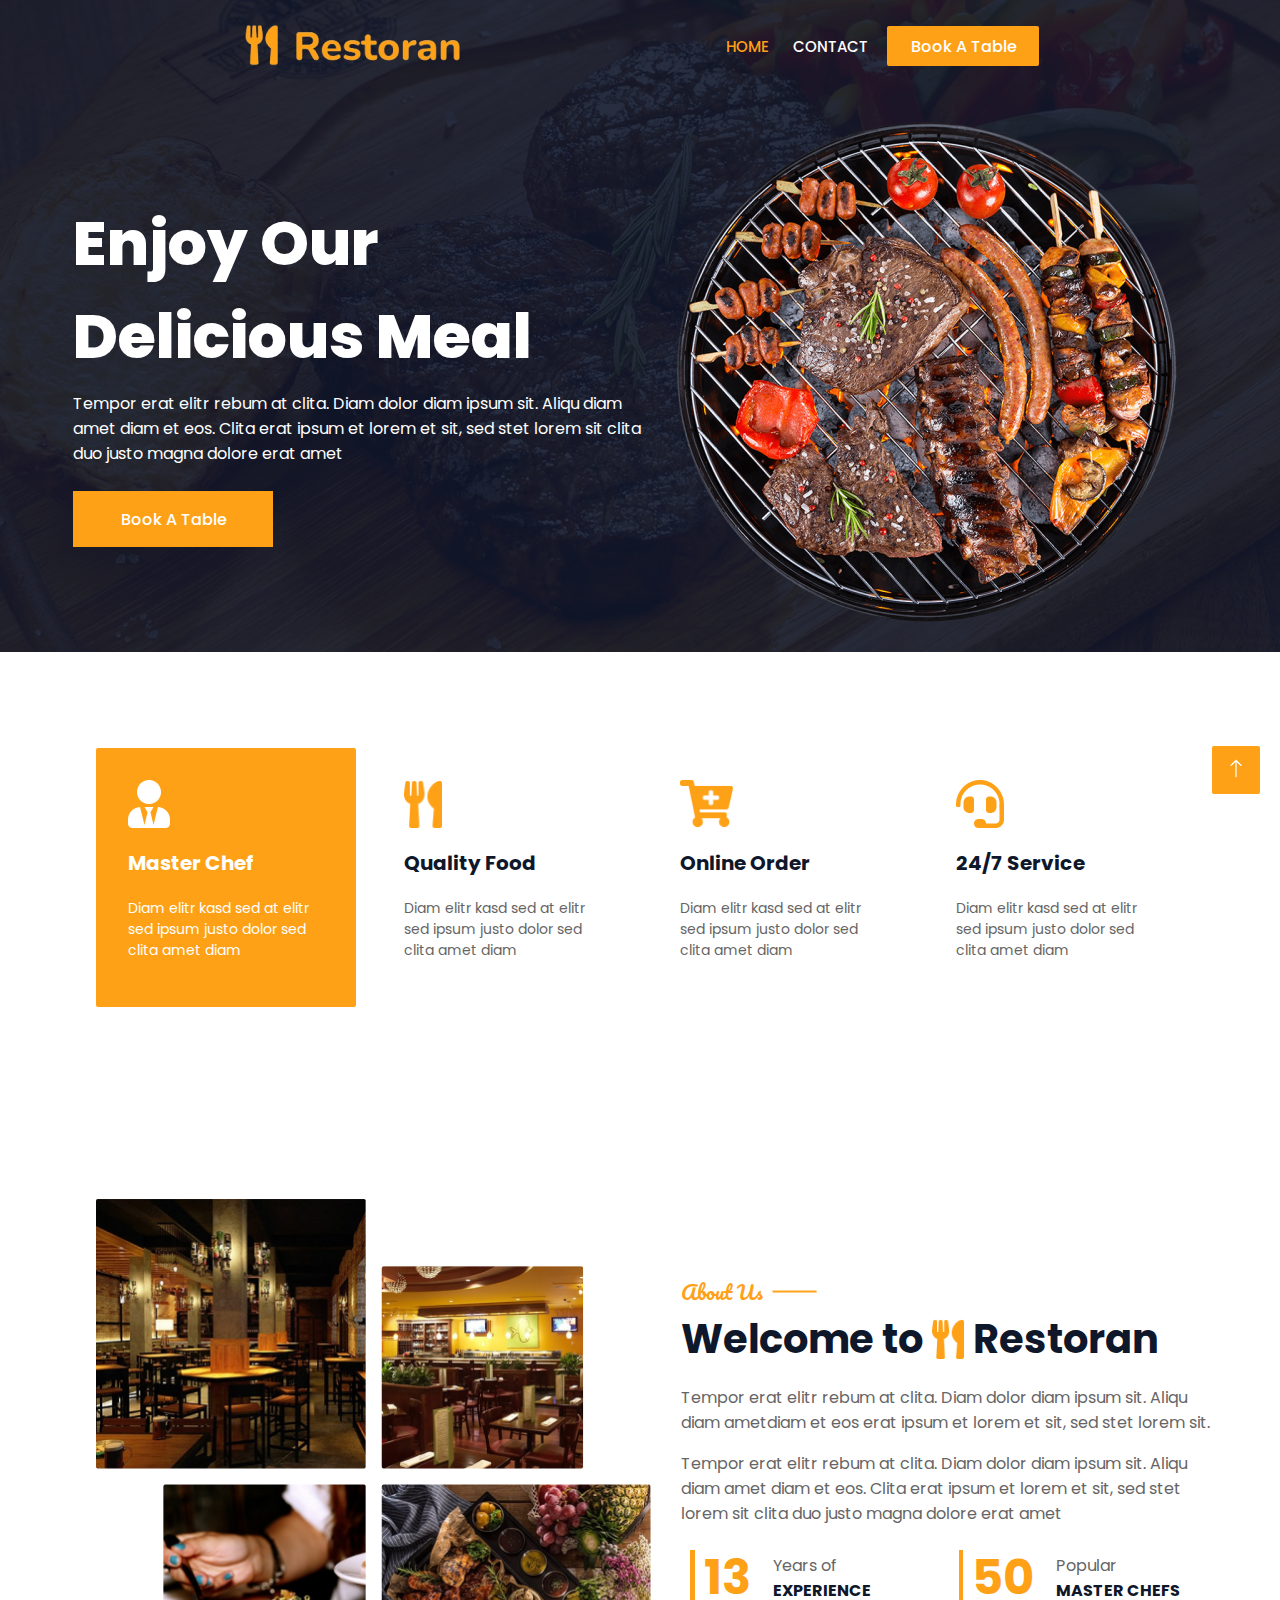
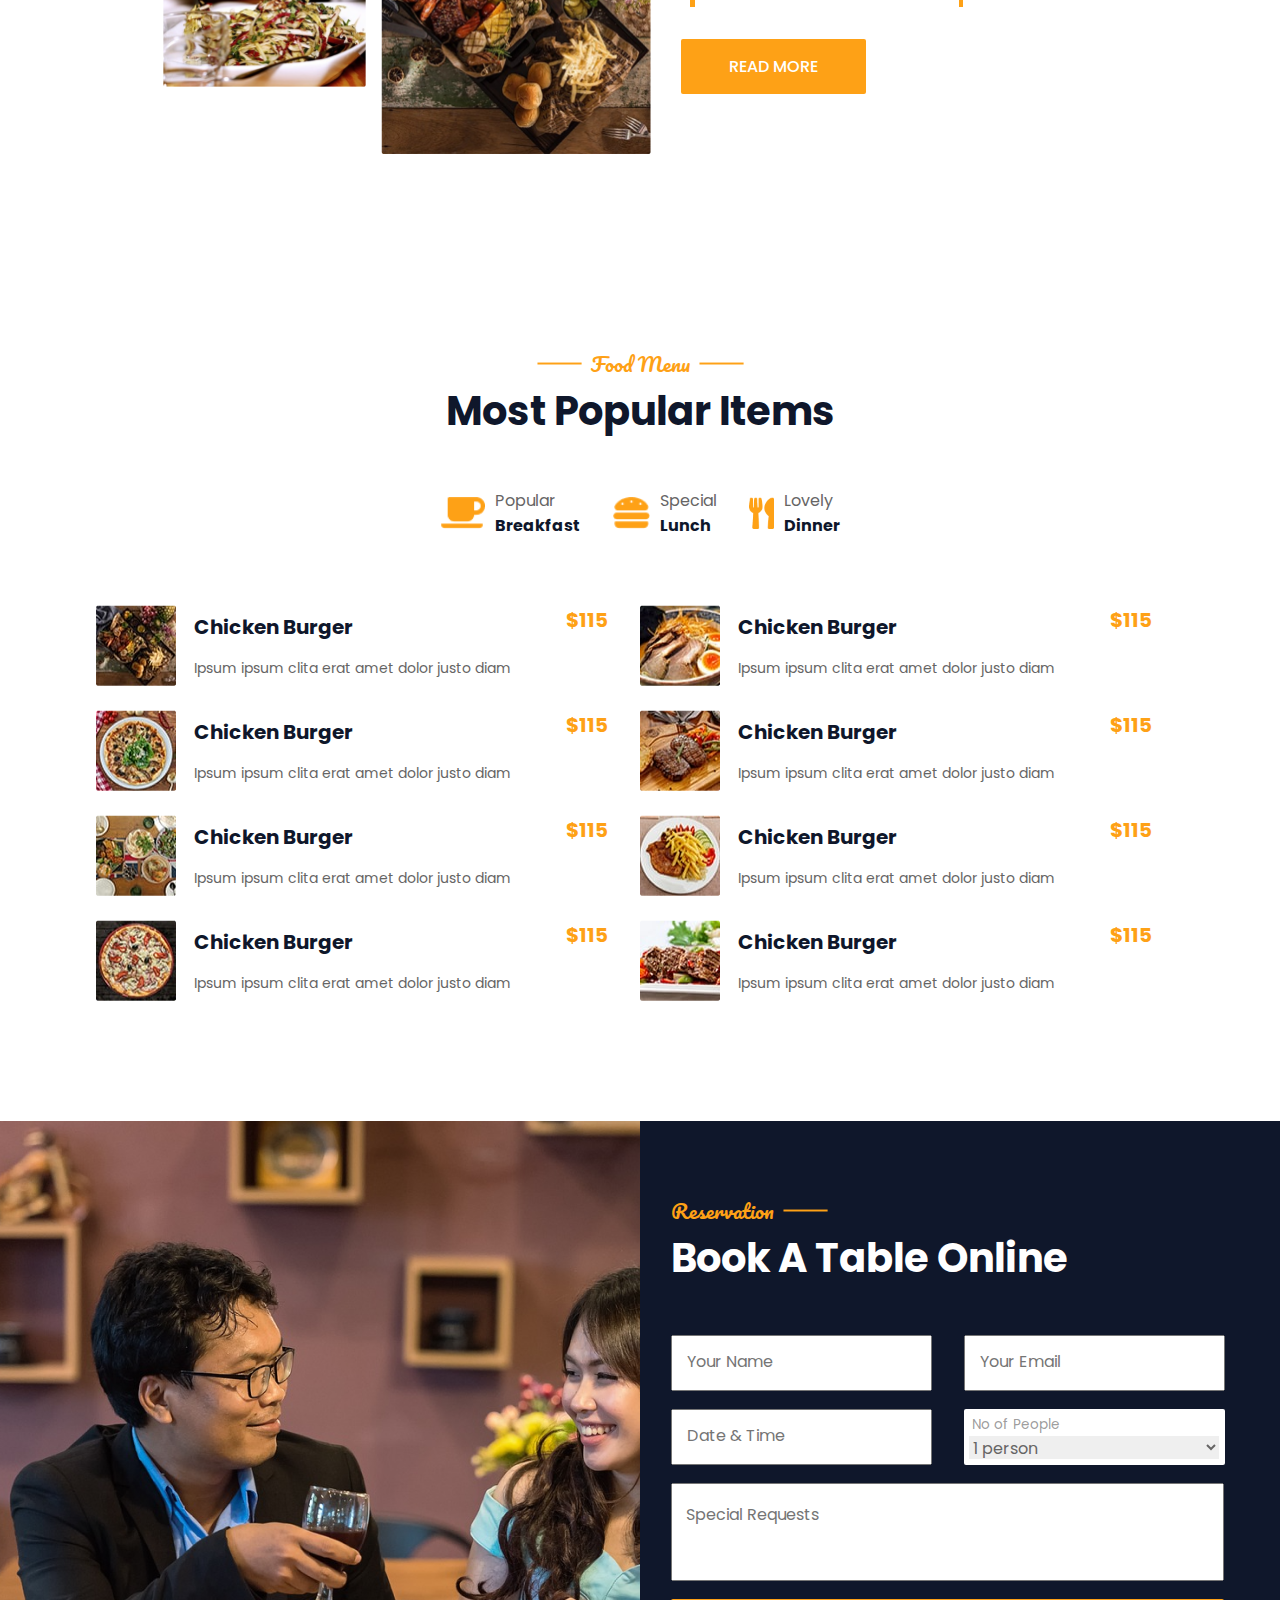
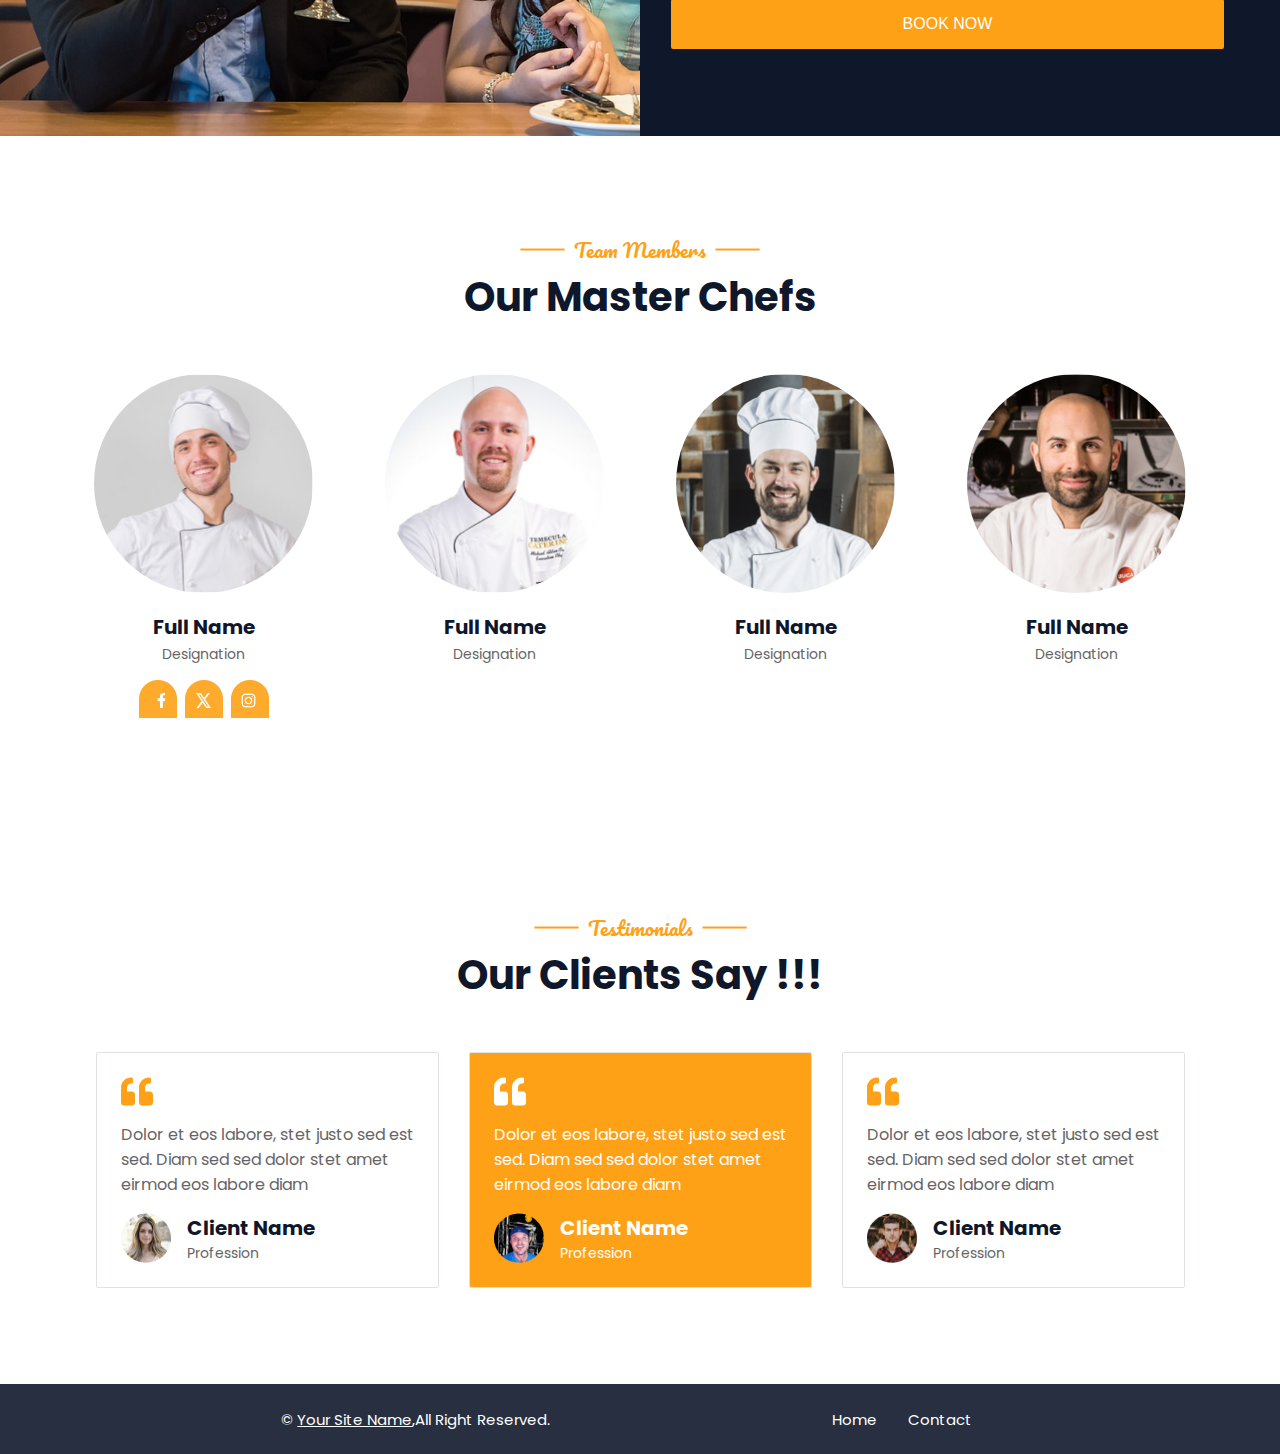
<file: index.html>
<html lang="en">

<head>
    <meta charset="UTF-8">
    <meta name="viewport" content="width=device-width, initial-scale=1.0">
    <title>Restoran</title>
    <link rel="stylesheet" type="text/css" href="styles/style.css">

    <link rel="preconnect" href="https://fonts.googleapis.com">
    <link rel="preconnect" href="https://fonts.gstatic.com" crossorigin>
    <link
        href="https://fonts.googleapis.com/css2?family=Pacifico&family=Poppins:ital,wght@0,400;0,500;0,700;0,800;1,400;1,500;1,700;1,800&display=swap"
        rel="stylesheet">
</head>

<body>
    <div class="hero-container">
        <div class="bg-img"></div>
        <div class="overlay"></div>
        <div class="hero-section">
            <div class="nav-container">

                <div class="logo">
                    <img src="assets/logo.png" alt="Restoran logo">
                </div>

                <input type="checkbox" id="check">
                <label for="check" class="checkbtn" id="hamburger">
                    <img src="assets/hamburger.svg" alt="">
                </label>

                <div class="nav-bar nav-mobile">
                    <a href="index.html" class="nav-link yellow-text">HOME</a>
                    <a href="contact.html" class="nav-link">CONTACT</a></li>
                    <a href="#book-table" class="nav-link btn book-table-btn">Book A Table</a>
                </div>

            </div>
            <div class="hero-content">
                <div class="left-hero">
                    <h1 class="main-heading">Enjoy Our <br> Delicious Meal</h1>
                    <p class="hero-text"> Tempor erat elitr rebum at clita. Diam dolor diam ipsum sit. Aliqu diam
                        amet diam et eos. Clita erat ipsum et lorem et sit, sed stet lorem sit clita
                        duo justo magna dolore erat amet
                    </p>
                    <a href="#book-table" class="btn book-table-btn">Book A Table</a>
                </div>
                <div class="right-hero">
                    <div class="img-container">
                        <img class="hero-img" src="assets/hero.png" alt="">
                    </div>
                </div>
            </div>
        </div>
    </div>
    <!-- end of hero section -->

    <div class="attr-container">
        <div class="attr yellow-bg">
            <img class="attr-icon" src="assets/chef-icon.png" alt="master chef">
            <h3 class="attr-title white-text">Master Chef</h3>
            <p class="attr-text white-text"> Diam elitr kasd sed at elitr <br>
                sed ipsum justo dolor sed <br>
                clita amet diam
            </p>
        </div>
        <div class="attr">
            <img class="attr-icon" src="assets/food-icon.png" alt="quality food">
            <h3 class="attr-title">Quality Food</h3>
            <p class="attr-text"> Diam elitr kasd sed at elitr <br>
                sed ipsum justo dolor sed <br>
                clita amet diam
            </p>
        </div>
        <div class="attr">
            <img class="attr-icon" src="assets/order-icon.png" alt="online order">
            <h3 class="attr-title">Online Order</h3>
            <p class="attr-text"> Diam elitr kasd sed at elitr <br>
                sed ipsum justo dolor sed <br>
                clita amet diam
            </p>
        </div>
        <div class="attr">
            <img class="attr-icon" src="assets/service-icon.png" alt="24/7 services">
            <h3 class="attr-title">24/7 Service</h3>
            <p class="attr-text"> Diam elitr kasd sed at elitr <br>
                sed ipsum justo dolor sed <br>
                clita amet diam
            </p>
        </div>
    </div>   
    <!-- end of attributes section -->

    <div class="about-container">
        <div class="about-grid">
            <img class="large-about-img"src="assets/about-1.png" alt="">
            <img class="small-about-img small-img-top" src="assets/about-2.png" alt="">
            <img class="small-about-img small-img-bottom" src="assets/about-3.png" alt="">
            <img class="large-about-img"src="assets/about-4.png" alt="">
        </div>

        <div class="about-content">
            <div class="heading-container">
                <h3 class="section-heading">About Us</h3>
                <img class="horizontal-divider" src="assets/horizontal-divider.svg" alt="">
            </div>
            <h1 class="section-title about-section-title">Welcome to <img class="about-title-icon" src="assets/food-icon.png" alt=""> Restoran</h1>
            <p class="about-text">
                Tempor erat elitr rebum at clita. Diam dolor diam ipsum sit. Aliqu 
                diam ametdiam et eos erat ipsum et lorem et sit, sed stet lorem sit.
            </p>
            <p class="about-text">
                Tempor erat elitr rebum at clita. Diam dolor diam ipsum sit. Aliqu 
                diam amet diam et eos. Clita erat ipsum et lorem et sit, sed stet
                lorem sit clita duo justo magna dolore erat amet
            </p>
            <div class="highlight">

                <div class="highlight-card">
                    <img class="vertical-divider" src="assets/vertical-divider.png" alt="">
                    <h2 class="highlight-number">13</h2>
                    <div class="highlight-text">
                        <p class="top-line">Years of</p>
                        <p class="bottom-line">EXPERIENCE</p>
                    </div>
                </div>

                <div class="highlight-card">
                    <img class="vertical-divider" src="assets/vertical-divider.png" alt="">
                    <h2 class="highlight-number">50</h2>
                    <div class="highlight-text">
                        <p class="top-line">Popular</p>
                        <p class="bottom-line">MASTER CHEFS</p>
                    </div>
                </div>

            </div>
            <a href="#master-chef" class="btn read-btn">READ MORE</a>
        </div>
    </div>
    <!-- end of about section -->

    <div class="popular-items-container">
        <div class="heading-container">
            <img class="horizontal-divider" src="assets/horizontal-divider.svg" alt="">
            <h3 class="section-heading">Food Menu</h3>
            <img class="horizontal-divider" src="assets/horizontal-divider.svg" alt="">
        </div>
        <h1 class="section-title">Most Popular Items</h1>
        <div class="menu-type-container">
            <div class="menu-type">
                <img class="menu-type-icon" src="assets/mug-icon.png" alt="">
                <div class="menu-type-text">
                    <p class="top-line">Popular</p>
                    <p class="bottom-line">Breakfast</p>
                </div>
            </div>
            <div class="menu-type">
                <img class="menu-type-icon" src="assets/burger-icon.png" alt="">
                <div class="menu-type-text">
                    <p class="top-line">Special</p>
                    <p class="bottom-line">Lunch</p>
                </div>
            </div>
            <div class="menu-type">
                <img class="menu-type-icon" src="assets/food-icon.png" alt="">
                <div class="menu-type-text">
                    <p class="top-line">Lovely</p>
                    <p class="bottom-line">Dinner</p>
                </div>
            </div>
        </div> 
        <div class="menu-items-container">
            <div class="menu-item">
                <img src="assets/menu-1.png" alt="">
                <div class="menu-item-text">
                    <h3 class="bottom-line item-name">Chicken Burger</h3>
                    <p class="top-line item-desc">Ipsum ipsum clita erat amet dolor justo diam</p>
                </div>
                <p class="item-price">$115</p>
            </div>
            <div class="menu-item">
                <img src="assets/menu-2.png" alt="">
                <div class="menu-item-text">
                    <h3 class="bottom-line item-name">Chicken Burger</h3>
                    <p class="top-line item-desc">Ipsum ipsum clita erat amet dolor justo diam</p>
                </div>
                <p class="item-price">$115</p>
            </div>
            <div class="menu-item">
                <img src="assets/menu-3.png" alt="">
                <div class="menu-item-text">
                    <h3 class="bottom-line item-name">Chicken Burger</h3>
                    <p class="top-line item-desc">Ipsum ipsum clita erat amet dolor justo diam</p>
                </div>
                <p class="item-price">$115</p>
            </div>
            <div class="menu-item">
                <img src="assets/menu-4.png" alt="">
                <div class="menu-item-text">
                    <h3 class="bottom-line item-name">Chicken Burger</h3>
                    <p class="top-line item-desc">Ipsum ipsum clita erat amet dolor justo diam</p>
                </div>
                <p class="item-price">$115</p>
            </div>
            <div class="menu-item">
                <img src="assets/menu-5.png" alt="">
                <div class="menu-item-text">
                    <h3 class="bottom-line item-name">Chicken Burger</h3>
                    <p class="top-line item-desc">Ipsum ipsum clita erat amet dolor justo diam</p>
                </div>
                <p class="item-price">$115</p>
            </div>
            <div class="menu-item">
                <img src="assets/menu-6.png" alt="">
                <div class="menu-item-text">
                    <h3 class="bottom-line item-name">Chicken Burger</h3>
                    <p class="top-line item-desc">Ipsum ipsum clita erat amet dolor justo diam</p>
                </div>
                <p class="item-price">$115</p>
            </div>
            <div class="menu-item">
                <img src="assets/menu-7.png" alt="">
                <div class="menu-item-text">
                    <h3 class="bottom-line item-name">Chicken Burger</h3>
                    <p class="top-line item-desc">Ipsum ipsum clita erat amet dolor justo diam</p>
                </div>
                <p class="item-price">$115</p>
            </div>
            <div class="menu-item">
                <img src="assets/menu-8.png" alt="">
                <div class="menu-item-text">
                    <h3 class="bottom-line item-name">Chicken Burger</h3>
                    <p class="top-line item-desc">Ipsum ipsum clita erat amet dolor justo diam</p>
                </div>
                <p class="item-price">$115</p>
            </div>
        </div>
    </div>
    <!-- end of popular items section -->

    <div class="booking-container" id="book-table">
        <div class="booking-left">
            <img class="booking-img" src="assets/booking.png" alt="">
        </div>
        <div class="booking-right">
            <div class="heading-container">
                <h3 class="section-heading">Reservation</h3>
                <img class="horizontal-divider" src="assets/horizontal-divider.svg" alt="">
            </div>
            <h1 class="section-title white-text">Book A Table Online</h1> 
            <form action="#" class="booking-form">
                <input type="text" class="input-field" name="name" placeholder="Your Name"/>
                <input type="email" class="input-field" name="email" placeholder="Your Email"/>
                <input type="datetime" class="input-field" name="datetime" placeholder="Date & Time"/>
                <div class="input-field select-wrap">
                    <label class="select-label" for="no-of-people">No of People</label>
                    <select name="no-of-people" class="no-of-people">
                        <option value="1">1 person</option>
                        <option value="2">2 persons</option>
                        <option value="3">3 persons</option>
                        <option value="4">4 persons</option>
                        <option value="5">5 persons</option>
                        <option value="6">6 persons</option>
                        <option value=">6">More than 6 persons</option>
                    </select>
                </div>
                <textarea id="special-request" name="special-request" maxlength="400" placeholder="Special Requests"></textarea>
                <button type="submit" class="btn book-now-btn">BOOK NOW</button>
            </form>
        </div>
    </div>
    <!-- end of booking section -->

    <div class="master-chef-container" id="master-chef">
        <div class="heading-container">
            <img class="horizontal-divider" src="assets/horizontal-divider.svg" alt="">
            <h3 class="section-heading">Team Members</h3>
            <img class="horizontal-divider" src="assets/horizontal-divider.svg" alt="">
        </div>
        <h1 class="section-title">Our Master Chefs</h1>
        <div class="chefs-container">
            <div class="chef">
                <img class="chef-img" src="assets/team-1.png" alt="">
                <p class="chef-name">Full Name</p>
                <p class="chef-designation">Designation</p>
                <div class="chef-socials">
                    <div class="chef-social-bg">
                        <a href="https://www.facebook.com/" target="_blank"><img src="assets/icon-background.png" alt=""></a>
                        <a href="https://x.com/" target="_blank"><img src="assets/icon-background.png" alt=""></a>
                        <a href="https://www.instagram.com/" target="_blank"><img src="assets/icon-background.png" alt=""></a>
                    </div>
                    <div class="chef-social-icon">
                        <a href="https://www.facebook.com/" target="_blank"><img src="assets/facebook.png" alt=""></a>
                        <a href="https://x.com/" target="_blank"><img src="assets/twitter.png" alt=""></a>
                        <a href="https://www.instagram.com/" target="_blank"><img src="assets/instagram.png" alt=""></a>
                    </div>
                </div>
            </div>
            <div class="chef">
                <img class="chef-img" src="assets/team-2.png" alt="">
                <p class="chef-name">Full Name</p>
                <p class="chef-designation">Designation</p>
            </div>
            <div class="chef">
                <img class="chef-img" src="assets/team-3.png" alt="">
                <p class="chef-name">Full Name</p>
                <p class="chef-designation">Designation</p>
            </div>
            <div class="chef">
                <img class="chef-img" src="assets/team-4.png" alt="">
                <p class="chef-name">Full Name</p>
                <p class="chef-designation">Designation</p>
            </div>
        </div>
    </div>
    <!-- end of master chef section -->

    <div class="testimonials-container">
        <div class="heading-container">
            <img class="horizontal-divider" src="assets/horizontal-divider.svg" alt="">
            <h3 class="section-heading">Testimonials</h3>
            <img class="horizontal-divider" src="assets/horizontal-divider.svg" alt="">
        </div>
        <h1 class="section-title">Our Clients Say !!!</h1>
        <div class="reviews-container">
            <div class="review">
                <img src="assets/quotes-yellow.svg" alt="">
                <p class="review-text">Dolor et eos labore, stet justo sed est sed. Diam sed sed dolor stet amet eirmod eos labore diam</p>
                <div class="client-container">
                    <img class="client-img" src="assets/testimonial-1.png" alt="">
                    <div class="client-info">
                        <p class="client-name">Client Name</p>
                        <p class="client-profession">Profession</p>
                    </div>
                </div>
            </div>
            <div class="review yellow-bg">
                <img src="assets/quotes-white.svg" alt="">
                <p class="review-text white-text">Dolor et eos labore, stet justo sed est sed. Diam sed sed dolor stet amet eirmod eos labore diam</p>
                <div class="client-container">
                    <img class="client-img" src="assets/testimonial-2.png" alt="">
                    <div class="client-info">
                        <p class="client-name white-text">Client Name</p>
                        <p class="client-profession white-text">Profession</p>
                    </div>
                </div>
            </div>
            <div class="review">
                <img src="assets/quotes-yellow.svg" alt="">
                <p class="review-text">Dolor et eos labore, stet justo sed est sed. Diam sed sed dolor stet amet eirmod eos labore diam</p>
                <div class="client-container">
                    <img class="client-img" src="assets/testimonial-3.png" alt="">
                    <div class="client-info">
                        <p class="client-name">Client Name</p>
                        <p class="client-profession">Profession</p>
                    </div>
                </div>
            </div>
        </div>
    </div>
    <!-- end of testimonials section -->

    <a href="#" class="go-to-top"><img src="assets/go-to-top.png" alt=""></a>

    <footer>
        <p class="footer-text white-text">© <span class="underline-text">Your Site Name</span>,All Right Reserved.</p>
        <div class="footer-links">
            <a class="white-text" href="index.html">Home</a>
            <a class="white-text" href="contact.html">Contact</a>
        </div>
    </footer>

</body>

</html>
</file>
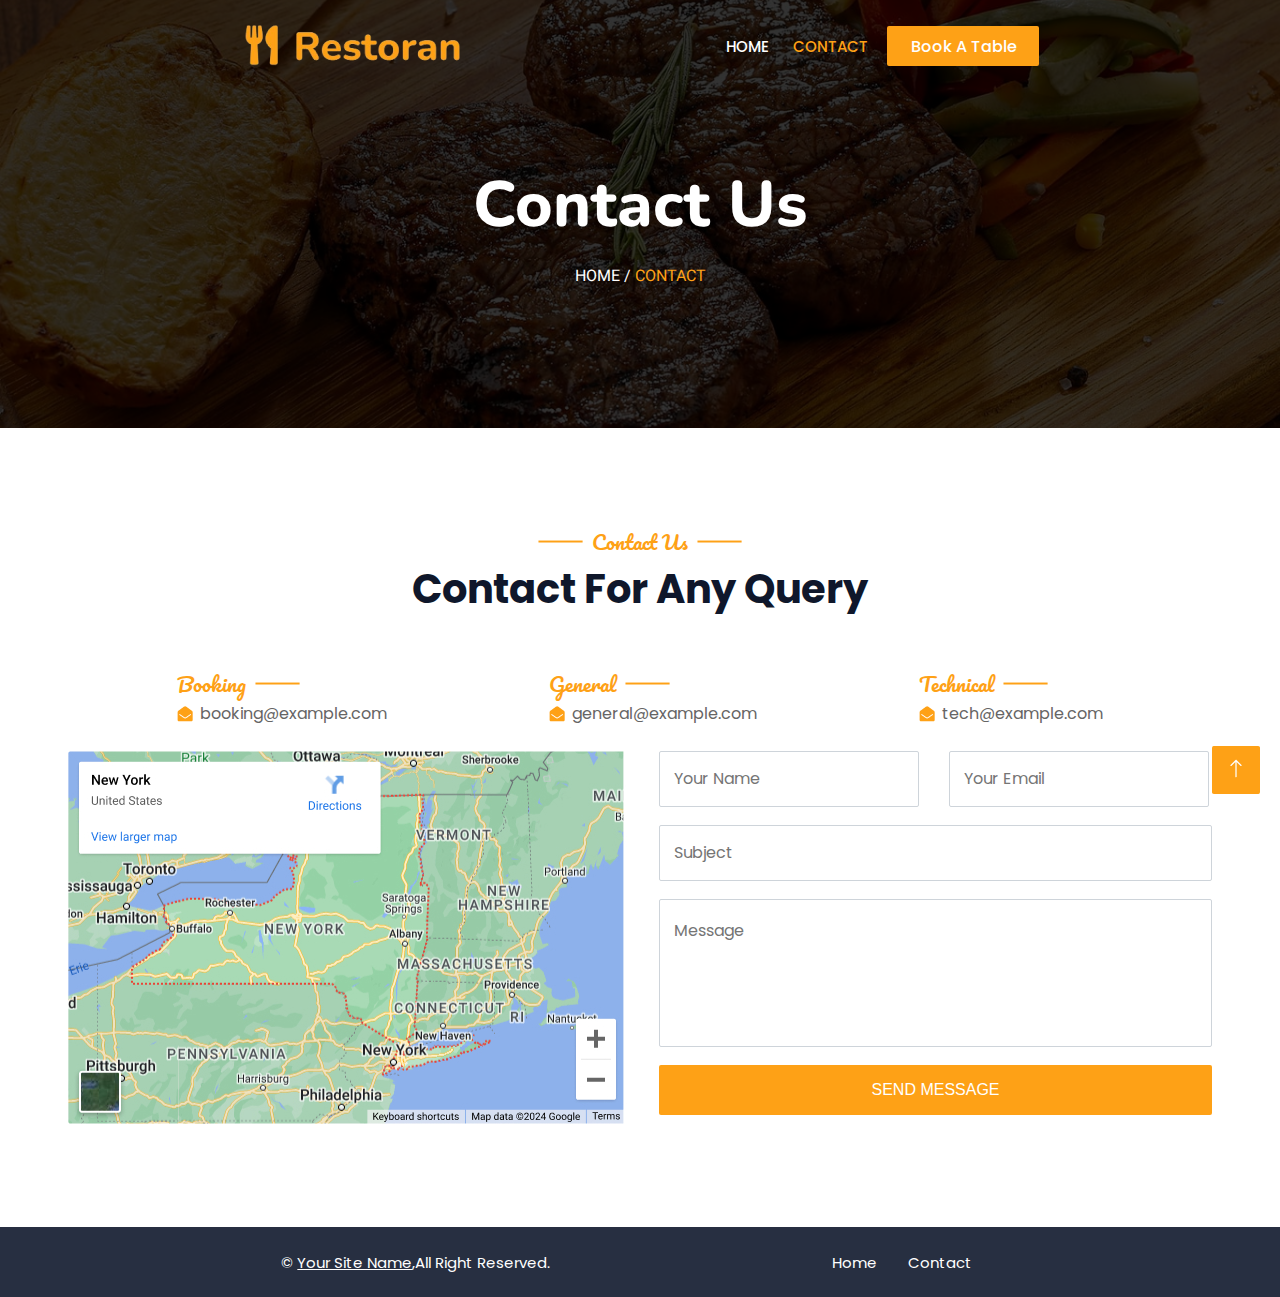
<file: contact.html>
<html lang="en">
<head>
    <meta charset="UTF-8">
    <meta name="viewport" content="width=device-width, initial-scale=1.0">
    <title>Contact</title>
    <link rel="stylesheet" type="text/css" href="styles/style.css">

    <link rel="preconnect" href="https://fonts.googleapis.com">
    <link rel="preconnect" href="https://fonts.gstatic.com" crossorigin>
    <link
        href="https://fonts.googleapis.com/css2?family=Pacifico&family=Poppins:ital,wght@0,400;0,500;0,700;0,800;1,400;1,500;1,700;1,800&display=swap"
        rel="stylesheet">
</head>
<body>
    <div class="hero-container">
        <div class="bg-img"></div>
        <div class="overlay contact-overlay"></div>
        <div class="hero-section">
            <div class="nav-container">

                <div class="logo">
                    <img src="assets/logo.png" alt="Restoran logo">
                </div>

                <input type="checkbox" id="check">
                <label for="check" class="checkbtn" id="hamburger">
                    <img src="assets/hamburger.svg" alt="">
                </label>

                <div class="nav-bar nav-mobile">
                    <a href="index.html" class="nav-link">HOME</a>
                    <a href="contact.html" class="nav-link yellow-text">CONTACT</a></li>
                    <a href="#book-table" class="nav-link btn book-table-btn">Book A Table</a>
                </div>

            </div>
            <div class="hero-content">
                <div class="contact-heading">
                    <h1 class="title white-text">Contact Us</h1>
                    <p class="path white-text"><a class="white-text" href="index.html">HOME</a> / <a class="yellow-text"href="contact.html">CONTACT</a></p>
                </div>
            </div>
        </div>
    </div>

    <div class="contact-page-container">
        <div class="heading-container">
            <img class="horizontal-divider" src="assets/horizontal-divider.svg" alt="">
            <h3 class="section-heading">Contact Us</h3>
            <img class="horizontal-divider" src="assets/horizontal-divider.svg" alt="">
        </div>
        <h1 class="section-title">Contact For Any Query</h1>
        <div class="contact-emails-container">
            <div class="contact-email">
                <div class="email-title-section">
                    <h3 class="section-heading">Booking</h3>
                    <img class="horizontal-divider" src="assets/horizontal-divider.svg" alt="">
                </div>
                <div class="email-section">
                    <img src="assets/email-icon.svg" alt="" class="email-icon">
                    <p class="email-text">booking@example.com</p>
                </div>
            </div>
            <div class="contact-email">
                <div class="email-title-section">
                    <h3 class="section-heading">General</h3>
                    <img class="horizontal-divider" src="assets/horizontal-divider.svg" alt="">
                </div>
                <div class="email-section">
                    <img src="assets/email-icon.svg" alt="" class="email-icon">
                    <p class="email-text">general@example.com</p>
                </div>
            </div>
            <div class="contact-email">
                <div class="email-title-section">
                    <h3 class="section-heading">Technical</h3>
                    <img class="horizontal-divider" src="assets/horizontal-divider.svg" alt="">
                </div>
                <div class="email-section">
                    <img src="assets/email-icon.svg" alt="" class="email-icon">
                    <p class="email-text">tech@example.com</p>
                </div>
            </div>
        </div>
        <div class="contact-content">
            <div class="map-img">
                <img src="assets/map-img.jpg" alt="">
            </div>
            <div class="contact-form">
                <form action="#" class="contact-form">
                    <input type="text" class="contact-input-field" name="name" placeholder="Your Name"/>
                    <input type="email" class="contact-input-field" name="email" placeholder="Your Email"/>
                    <input type="text" class="subject-field contact-input-field" name="subject" placeholder="Subject"/>
                    
                    <textarea id="message" name="message" maxlength="400" placeholder="Message"></textarea>
                    <button type="submit" class="btn book-now-btn">SEND MESSAGE</button>
                </form>
            </div>
        </div>
    </div>
    <a href="#" class="go-to-top"><img src="assets/go-to-top.png" alt=""></a>

    <footer>
        <p class="footer-text white-text">© <span class="underline-text">Your Site Name</span>,All Right Reserved.</p>
        <div class="footer-links">
            <a class="white-text" href="index.html">Home</a>
            <a class="white-text" href="contact.html">Contact</a>
        </div>
    </footer>

</body>
</html>
</file>
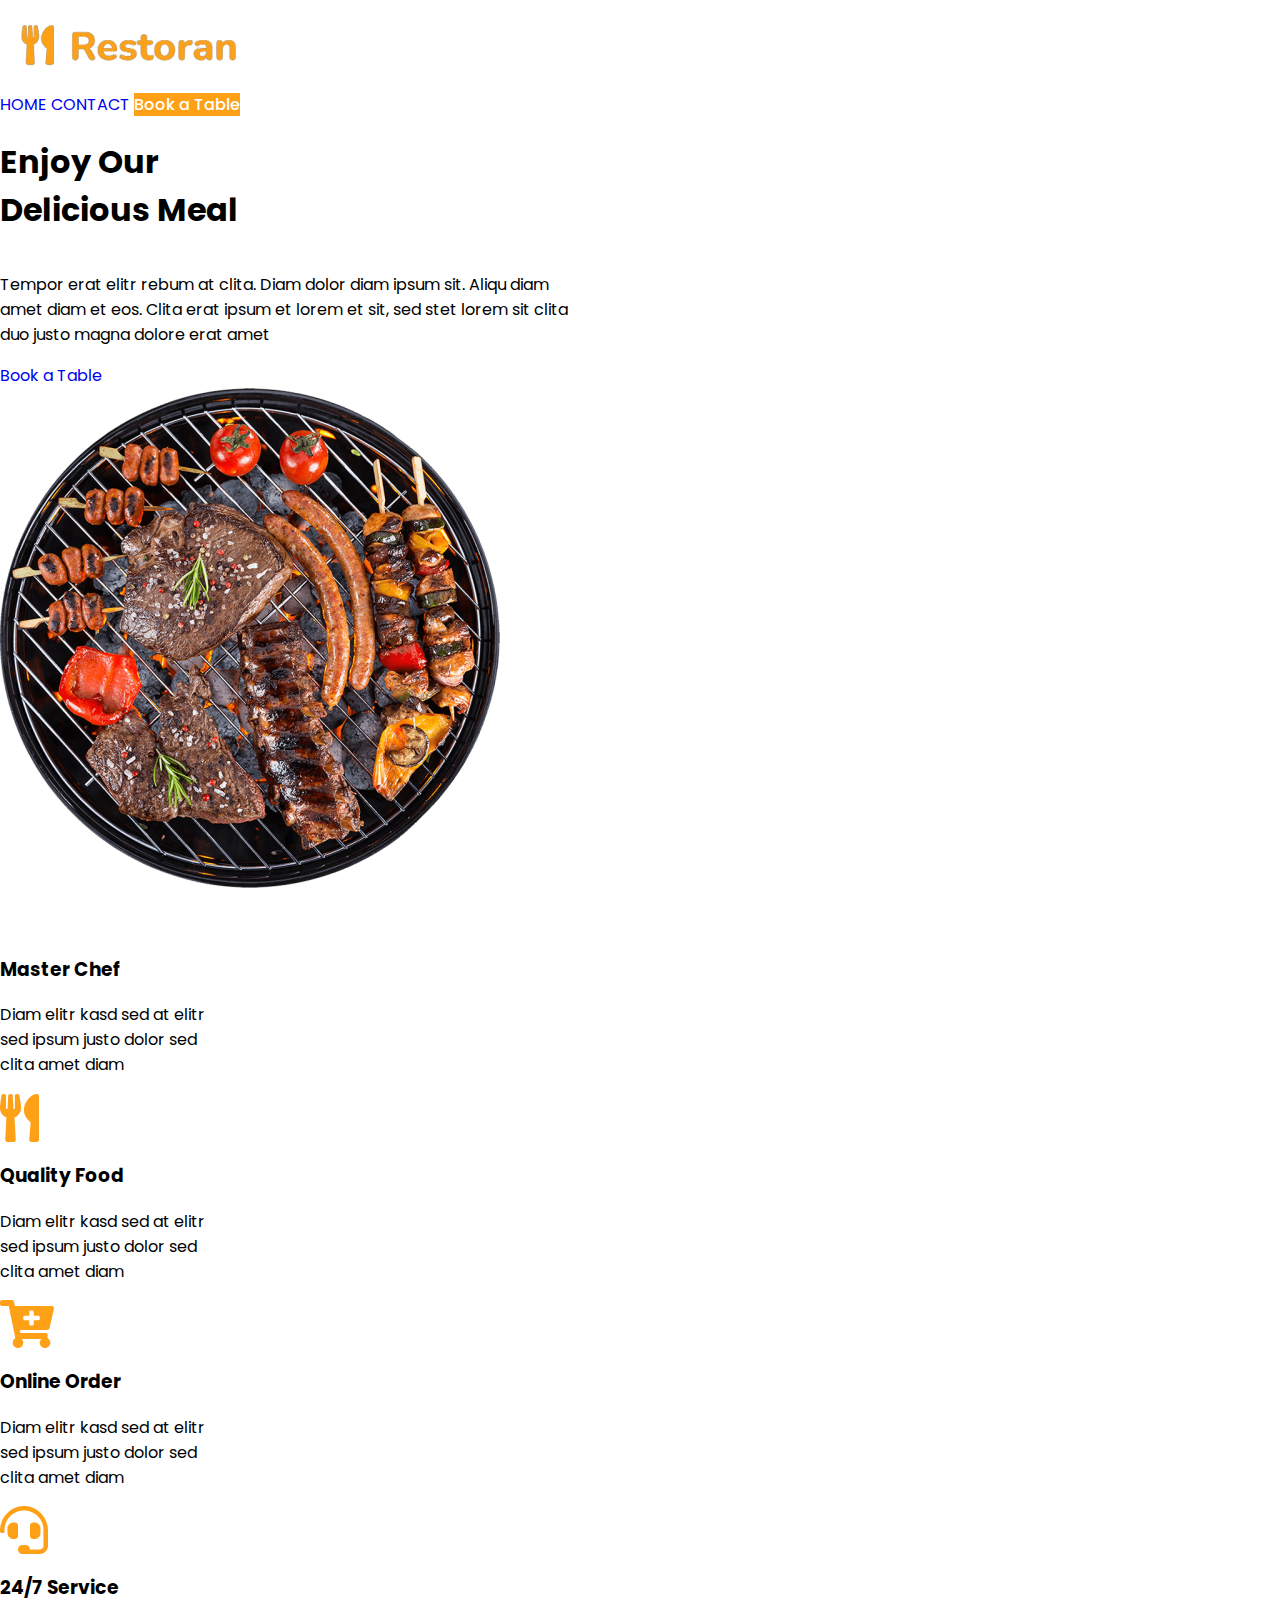
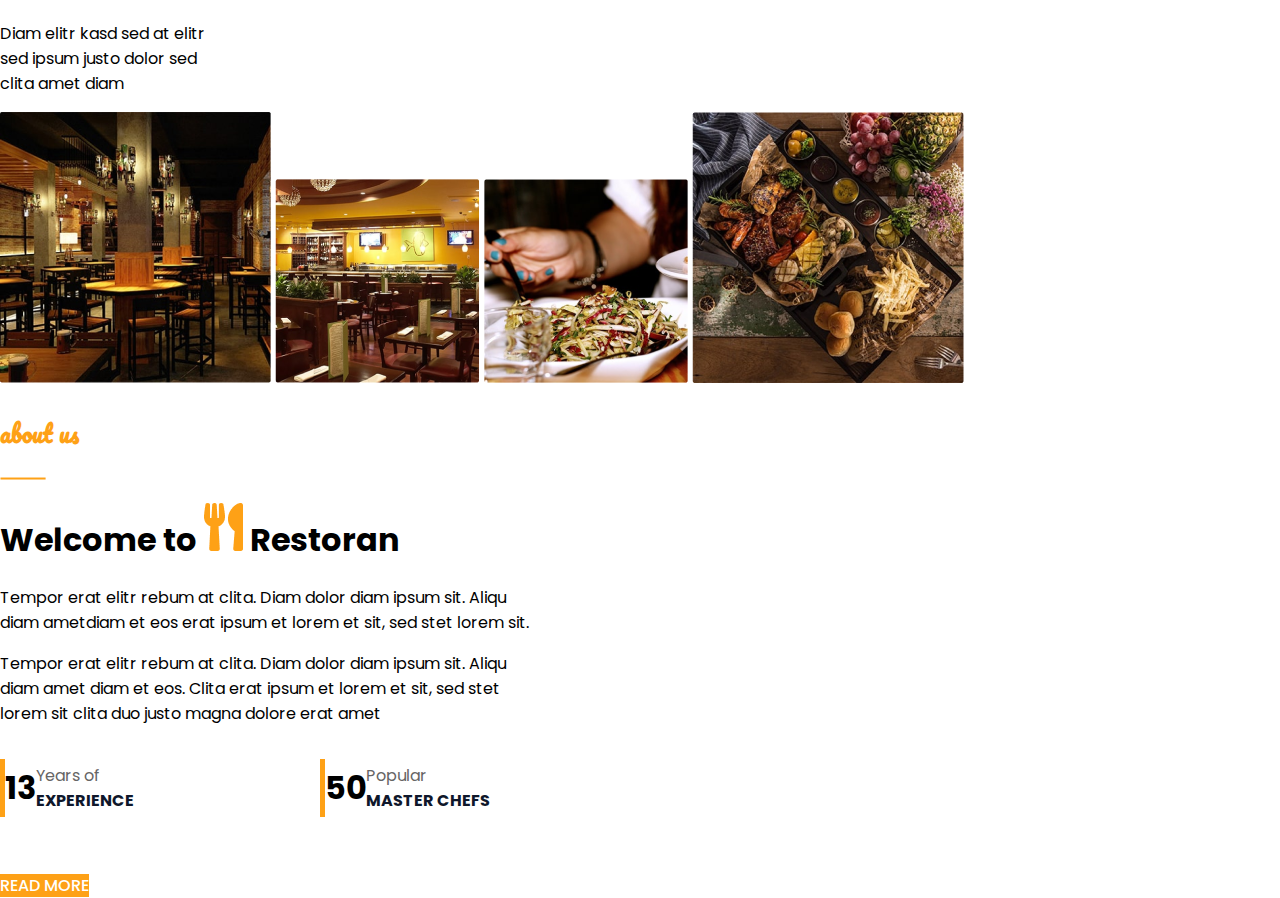
<file: restoran.html>
<html lang="en">

<head>
    <meta charset="UTF-8">
    <meta name="viewport" content="width=device-width, initial-scale=1.0">
    <title>Restoran</title>
    <link rel="stylesheet" type="text/css" href="styles/style.css">

    <link rel="preconnect" href="https://fonts.googleapis.com">
    <link rel="preconnect" href="https://fonts.gstatic.com" crossorigin>
    <link
        href="https://fonts.googleapis.com/css2?family=Pacifico&family=Poppins:ital,wght@0,400;0,500;0,700;0,800;1,400;1,500;1,700;1,800&display=swap"
        rel="stylesheet">

</head>

<body>
    <div class="hero-section container">
        <nav>
            <div class="logo">
                <img src="assets/logo.png" alt="Restoran logo">
            </div>
            <div class="nav">
                <a href="#">HOME</a>
                <a href="#">CONTACT</a></li>
                <a href="#" class="btn">Book a Table</a>
            </div>
        </nav>
        <div class="hero">
            <div class="left-hero">
                <h1 class="poppins-extrabold">Enjoy Our <br> Delicious Meal</h1>
                <p> Tempor erat elitr rebum at clita. Diam dolor diam ipsum sit. Aliqu diam <br>
                    amet diam et eos. Clita erat ipsum et lorem et sit, sed stet lorem sit clita <br>
                    duo justo magna dolore erat amet
                </p>
                <a href="#" clss="btn">Book a Table</a>
            </div>
            <div class="right-hero">
                <img src="assets/hero.png" alt="">
            </div>
        </div>
    </div>
    <div class="container">
        <div class="card">
            <img src="assets/chef-icon.png" alt="master chef">
            <h3>Master Chef</h3>
            <p> Diam elitr kasd sed at elitr <br>
                sed ipsum justo dolor sed <br>
                clita amet diam
            </p>
        </div>
        <div class="card">
            <img src="assets/food-icon.png" alt="quality food">
            <h3>Quality Food</h3>
            <p> Diam elitr kasd sed at elitr <br>
                sed ipsum justo dolor sed <br>
                clita amet diam
            </p>
        </div>
        <div class="card">
            <img src="assets/order-icon.png" alt="online order">
            <h3>Online Order</h3>
            <p> Diam elitr kasd sed at elitr <br>
                sed ipsum justo dolor sed <br>
                clita amet diam
            </p>
        </div>
        <div class="card">
            <img src="assets/service-icon.png" alt="24/7 services">
            <h3>24/7 Service</h3>
            <p> Diam elitr kasd sed at elitr <br>
                sed ipsum justo dolor sed <br>
                clita amet diam
            </p>
        </div>
    </div>
    <div class="container">
        <div class="about-img">
            <img src="assets/about-1.png" alt="">
            <img src="assets/about-2.png" alt="">
            <img src="assets/about-3.png" alt="">
            <img src="assets/about-4.png" alt="">
        </div>
        <div class="about-content">
            <div class="section-heading">
                <h3>about us</h3>
                <img src="assets/horizontal-divider.svg" alt="">
            </div>
            <h1>Welcome to <img src="assets/food-icon.png" alt=""> Restoran</h1>
            <p>
                Tempor erat elitr rebum at clita. Diam dolor diam ipsum sit. Aliqu <br>
                diam ametdiam et eos erat ipsum et lorem et sit, sed stet lorem sit.
            </p>
            <p>
                Tempor erat elitr rebum at clita. Diam dolor diam ipsum sit. Aliqu <br>
                diam amet diam et eos. Clita erat ipsum et lorem et sit, sed stet <br>
                lorem sit clita duo justo magna dolore erat amet
            </p>
            <div class="highlight">
                <div class="highlight-card">
                    <img src="assets/vertical-divider.png" alt="">
                    <h1>13</h1>
                    <div class="highlight-text">
                        <p class="top-line">Years of</p>
                        <p class="bottom-line">EXPERIENCE</p>
                    </div>
                </div>
                <div class="highlight-card">
                    <img src="assets/vertical-divider.png" alt="">
                    <h1>50</h1>
                    <div class="highlight-text">
                        <p class="top-line">Popular</p>
                        <p class="bottom-line">MASTER CHEFS</p>
                    </div>
                </div>
            </div>
            <a href="#" class="btn">READ MORE</a>
        </div>
    </div>
    <div></div>
    
</body>

</html>
</file>
<file: styles/style.css>
@import url('https://fonts.googleapis.com/css2?family=Pacifico&family=Poppins:ital,wght@0,400;0,600;0,700;0,800;1,400;1,600;1,700;1,800&display=swap');
@import url('https://fonts.googleapis.com/css2?family=Nunito:wght@800&display=swap');
@import url('https://fonts.googleapis.com/css2?family=Heebo&display=swap');

:root {
  --yellow-color: #FEA116;
  --blue-color: #0f172b;
  --light-gray-color: #CED4DA;
  --dim-gray-color: #666565;
  --dark-gray-color: #343A40;
}

html,
body {
  margin: 0;
  padding: 0;
  font-family: Poppins;
}

a {
  text-decoration: none;
}

.yellow-text {
  color: var(--yellow-color, yellow) !important;
}

.white-text {
  color: white !important;
}

/* layers behind hero and nav bar */

.hero-container {
  position: relative;
}

.bg-img,
.overlay {
  position: absolute;
  top: 0;
  left: 0;
  width: 100%;
  height: 100%;
}

.bg-img {
  background-image: url("../assets/bg-hero.png");
  background-size: cover;
  background-position: center;
  background-repeat: no-repeat;
  z-index: -2;
}

.overlay {
  background: rgba(15, 23, 43, 0.9);
  z-index: -1;
}

.nav-container {
  width: 100%;
  box-sizing: border-box;
  display: flex;
  justify-content: space-evenly;
  align-items: center;
}

.logo {
  padding: 21px;
}

.nav-bar {
  display: flex;
  justify-content: center;
  align-items: center;
  padding: 10px;
}

.nav-link {
  color: white;
  font-size: 15px;
  margin: 7px;
  padding: 5px;
  font-weight: 500;
}

#hamburger,
#check {
  display: none;
}

.btn {
  color: white;
  font-size: 16px;
  font-weight: 500;
  background-color: var(--yellow-color, yellow);
  text-wrap: nowrap;
  box-sizing: border-box;
}

.nav-bar .book-table-btn {
  border-radius: 2px;
  width: 152px;
  height: 40px;
  padding: 8px 24px 8px 24px;
}

/* hero section */

.hero-content {
  display: flex;
  justify-content: center;
}

.left-hero {
  display: flex;
  flex-direction: column;
  justify-content: center;
  align-items: flex-start;
}

.img-container{
  width:100%;
  margin:auto;
}

.main-heading {
  margin: 0;
  padding: 0;
  font-weight: 800;
  font-size: 62px;
  color: white;
}

.hero-text {
  margin: 0;
  padding: 8px 0px 25px 0px;
  font-weight: 400;
  font-size: 16px;
  color: white;
  width: 574px;
}

.left-hero .book-table-btn {
  width: 200px;
  height: 56px;
  padding: 16px 48px 16px 48px;
}

.hero-img {
  width: 500px;
  height: 500px;
  padding: 30px;
  margin:auto;
}

/* attribute section */

.attr-container {
  display: flex;
  justify-content: center;
  align-items: center;
  gap: 1rem;
  padding: 96px;

}

.yellow-bg {
  background-color: var(--yellow-color, yellow) !important;
}

.attr {
  background-color: white;
  padding: 2rem;
  width: 25%;
  border-radius: 2px;
}

.attr-icon {
  height: 48px;
}

.attr-title {
  font-size: 20px;
  text-wrap: nowrap;
  color: var(--blue-color, black);
}

.attr-text {
  font-size: 14px;
  padding: 0;
  color: var(--dim-gray-color, gray);
}

/* about section */

.about-container {
  display: flex;
  justify-content: space-around;
  align-items: center;
  padding: 96px;
  gap: 30px;
}

.about-grid {
  display: grid;
  grid-template-columns: repeat(2, 270px);
  grid-template-rows: repeat(2, 270px);
  gap: 15px 15px;
}

.large-about-img {
  width: 270px;
  height: 270px;
}

.small-about-img {
  width: 203px;
  height: 203px;
}

.small-img-top {
  align-self: end;
}

.small-img-bottom {
  justify-self: end;
}

.about-content {
  width: 50%;
}

.heading-container {
  display: flex;
}

.section-heading {
  font-family: Pacifico;
  font-size: 20px;
  font-weight: 400;
  margin: 0;
  color: var(--yellow-color, yellow);
}

.horizontal-divider {
  width: 45px;
  padding-left: 9px;
  padding-right: 9px;
}

.section-title {
  font-size: 40px;
  font-weight: 700;
  color: var(--blue-color, black);
  text-wrap: nowrap;
  display: flex;
  align-items: center;
  padding: 0;
  padding-bottom: 47px;
  margin: 0;
}

.about-section-title {
  padding-bottom: 0px !important;
}

.about-title-icon {
  height: 40px;
  padding: 9px;
}

.about-text {
  font-size: 16px;
  font-weight: 400;
  color: var(--dim-gray-color, gray);
  width: 537px;
}

.highlight {
  display: flex;
  align-items: center;
  margin-bottom: 40px;
}

.highlight-card {
  width: 50%;
  display: flex;
  justify-content: flex-start;
  align-items: center;
}

.vertical-divider {
  height: 57px;
  padding-right: 9px;
  padding-left: 9px;
}

.highlight-number {
  font-size: 48px;
  font-weight: 700;
  color: var(--yellow-color, yellow);
  margin: 0%;
  padding-right: 22px;
}

.top-line {
  font-size: 16px;
  font-weight: 400;
  color: var(--dim-gray-color, gray);
  padding: 0;
  margin: 0;
}

.bottom-line {
  font-size: 16px;
  font-weight: 700;
  color: var(--blue-color, black);
  padding: 0;
  margin: 0;
  text-wrap: nowrap;
}

.read-btn {
  width: 200px;
  height: 56px;
  border-radius: 2px;
  padding: 16px 48px 16px 48px;
}

/* popular items section */

.popular-items-container {
  display: flex;
  flex-direction: column;
  justify-content: center;
  align-items: center;
  padding: 96px;
}

.menu-type-container {
  display: flex;
  gap: 32px;
  padding-bottom: 67px;
}

.menu-type {
  display: flex;
  align-items: center;
  gap: 10px;
}

.menu-type-icon {
  height: 32px;
}

.menu-items-container {
  display: flex;
  flex-wrap: wrap;
  justify-content: center;
}

.menu-item {
  width: 50%;
  display: flex;
  align-items: center;
  position: relative;
  min-height: 75px;
  padding-bottom: 24px;
}

.menu-item-text {
  padding-left: 18px;
  padding-right: 18px;
  min-width: 65%;
}

.item-name {
  font-size: 20px;
  position: absolute;
  top: 7px;
}

.item-desc {
  font-size: 14px;
  position: absolute;
  bottom: 31px;
}

.item-price {
  font-size: 20px;
  font-weight: 700;
  color: var(--yellow-color, yellow);
  margin: 0;
  align-self: flex-start;
}

/* booking section */

.booking-container {
  display: flex;
}

.booking-left {
  width: 50%;
}

.booking-right {
  background-color: var(--blue-color, black);
  box-sizing: border-box;
  padding: 31px;
  width: 50%;
  display: flex;
  flex-direction: column;
  justify-content: center;
}

.booking-form {
  display: flex;
  flex-wrap: wrap;
  gap: 18px 32px;
}

.input-field {
  color: var(--dim-gray-color, gray);
  height: 56px;
  width: 261px;
}

.select-wrap {
  border-radius: 2px;
  width: 261px;
  background-color: white;
  position: relative;
}

.select-label {
  font-size: 13.6px;
  font-weight: 400;
  color: rgba(102, 101, 101, 0.65);
  padding: 0 8px;
  position: absolute;
  top: 6px;
}

.no-of-people {
  width: 250px;
  font-family: Poppins;
  font-size: 16px;
  color: var(--dim-gray-color, gray);
  border: none;
  position: absolute;
  height: 40%;
  left: 5px;
  bottom: 6px;
}

#special-request {
  resize: none;
  height: 98px;
  width: 553px;
}

::placeholder {
  font-family: Poppins;
  font-size: 16px;
  padding-left: 12px;
  padding-top: 16px;
  padding-bottom: 16px;
}

.book-now-btn {
  border: none;
  width: 553px;
  padding: 16px;
  border-radius: 2px;
}

/* master chef section */

.master-chef-container {
  display: flex;
  flex-direction: column;
  align-items: center;
  padding: 96px;
}

.chefs-container {
  display: flex;
  gap: 0px 72px;

}

.chef {
  display: flex;
  flex-direction: column;
  align-items: center;
}

.chef-img {
  height: 219px;
  width: 219px;
  border-radius: 50%;
}

.chef-name {
  font-size: 20px;
  font-weight: 700;
  color: var(--blue-color, black);
  padding: 0;
  margin: 0;
  padding-top: 19px;
}

.chef-designation {
  font-size: 14px;
  font-weight: 400;
  color: var(--dim-gray-color, gray);
  padding: 0;
  margin: 0;
  padding-top: 2px;
}

.chef-socials {
  display: flex;
  padding-top: 15;
  position: relative;
}

.chef-social-bg {
  display: flex;
  gap: 0px 8px;
  /* z-index: 1; */
  /* left: 0;
top: 0; */
}

.chef-social-icon {
  position: absolute;
  display: flex;
  /* z-index: 2; */
  gap: 0px 30px;
  bottom: 10;
  left: 18;
}

/* testimonials section */

.testimonials-container {
  display: flex;
  flex-direction: column;
  justify-content: center;
  align-items: center;
  padding: 96px;
}

.reviews-container {
  display: flex;
  gap: 0px 30px;
}

.review {
  padding: 24px;
  border-radius: 2px;
  border: 1px solid #DEE2E6;
}

.review-text {
  width: 293px;
  font-size: 16px;
  font-weight: 400;
  color: var(--dim-gray-color, gray);
}

.client-container {
  display: flex;
}

.client-img {
  width: 50px;
  height: 50px;
  padding-right: 16px;
}

.client-info {
  height: 50px;
}

.client-name {
  font-size: 20px;
  font-weight: 700;
  color: var(--blue-color, black);
  padding: 0%;
  margin: 0%;
}

.client-profession {
  font-size: 14px;
  font-weight: 400;
  color: var(--dim-gray-color, gray);
  padding: 0%;
  margin: 0%;
}

/* footer section */
footer {
  display: flex;
  justify-content: space-evenly;
  align-items: center;
  background-color: #272F41;
  height: 70px
}

.footer-text {
  font-size: 15px;
  font-weight: 400;
}

.underline-text {
  text-decoration: underline;
}

.footer-links a {
  font-size: 15px;
  font-weight: 400;
  padding-right: 27px;
}

/* 

CONTACT PAGE

*/

.contact-overlay {
  background: rgba(0, 0, 0, 0.8);
  z-index: -1;
}

.contact-heading {
  display: flex;
  flex-direction: column;
  justify-content: space-around;
  align-items: center;
  padding-top: 69px;
  padding-bottom: 140px;
}

.title {
  font-family: Nunito;
  font-size: 64px;
  font-weight: 800;
  padding: 0%;
  margin: 0%;
}

.path {
  font-family: Heebo;
  font-weight: 400;
  padding: 0%;
  margin: 0%;
  padding-top: 15px;
}

.contact-page-container {
  display: flex;
  flex-direction: column;
  justify-content: center;
  align-items: center;
  padding: 96px;
}

.contact-emails-container {
  display: flex;
  justify-content: flex-start;
  align-items: center;
  gap: 0px 162px;
}

.email-title-section {
  display: flex;
}

.email-section {
  display: flex;
  align-items: center;
}

.email-icon {
  height: 16px;
  padding-right: 7px;
}

.email-text {
  font-size: 16px;
  font-weight: 400;
  color: var(--dim-gray-color, gray);
  padding: 0;
  margin: 0;
}

.contact-content {
  display: flex;
  justify-content: center;
  align-items: flex-start;
  padding-top: 25px;
  gap: 0px 32px;
}

.map-img {
  width: 50%;
  border-radius: 2px;
  display: flex;
  align-items: center;
  justify-self: flex-end;
}

.contact-form {
  display: flex;
  flex-wrap: wrap;
  gap: 18px 30px;
  /* width: 50%; */
}

.contact-input-field {
  border: 1px solid var(--light-gray-color);
  height: 56px;
  width: 260px;
  border-radius: 2px;
}

.subject-field {
  width: 553px;
}

#message {
  border: 1px solid var(--light-gray-color);
  border-radius: 2px;
  resize: none;
  height: 148px;
  width: 553px;
}


.go-to-top {
  position: fixed;
  bottom: 96px;
  z-index: 9;
  right: 10px;
  padding: 10px;
}

/*tab*/
@media only screen and (max-width:1150px) {

  /* hero section */
  .hero-content {
    flex-direction: column;
    justify-content: center;
    align-items: center;
  }

  .left-hero {
    padding-top: 10rem;
    display: flex;
    flex-direction: column;
    justify-content: center;
    align-items: center;
  }

  .main-heading {
    font-size: 55px;
    text-align: center;
  }

  .hero-text {
    text-align: center;
    width: 381px;
  }

  .right-hero {
    width: 100%;
    margin: auto;
  }

  .hero-img {
    width: 70%;
    height: 70%;
    margin:auto;
  }

  /* attr section */
  .attr-container {
    flex-wrap: wrap;
    padding: 50px;
  }

  /* about section */
  .about-container {
    flex-direction: column;
    justify-content: center;
    align-items: center;
    width: auto;
    padding: 20px;
  }

  .about-grid {
    grid-template-columns: repeat(2, 183px);
    grid-template-rows: repeat(2, 183px);
    gap: 10px;
  }

  .large-about-img {
    width: 183px;
    height: 183px;
  }

  .small-about-img {
    width: 137px;
    height: 137px;
  }

  .about-content {
    width: 50%;
  }

  .section-title {
    font-size: 35px;
  }

  .about-text {
    width: 450px;
  }

  .highlight {
    flex-direction: column;
    align-items: flex-start;
  }

  /* popular items section */
  .popular-items-container {
    padding: 20px;
  }

  .menu-type-container {
    justify-content: center;
    width: 100%
  }

  .menu-item {
    width: 100%;
  }

  /* booking section */
  .booking-container {
    flex-direction: column;
  }

  .booking-left,
  .booking-img,
  .booking-right,
  .input-field,
  #special-request,
  .book-now-btn {
    width: 100%;
  }

  .no-of-people {
    width: 95%;
  }

  /* master chef section */
  .master-chef-container {
    padding: 23px;
  }

  .chefs-container {
    display: flex;
    flex-direction: column;
    gap: 0px 72px;
  }

  .chef {
    display: flex;
    flex-direction: column;
    align-items: center;
  }

  .chef-img {
    height: 219px;
    width: 219px;
    border-radius: 50%;
  }

  .chef-name {
    font-size: 20px;
    font-weight: 700;
    color: var(--blue-color, black);
    padding: 0;
    margin: 0;
    padding-top: 19px;
  }

  .chef-designation {
    font-size: 14px;
    font-weight: 400;
    color: var(--dim-gray-color, gray);
    padding: 0;
    margin: 0;
    padding-top: 2px;
  }

  .chef-socials {
    display: flex;
    padding-top: 15;
    position: relative;
  }

  .chef-social-bg {
    display: flex;
    gap: 0px 8px;
    z-index: 1;
    /* left: 0;
  top: 0; */
  }

  .chef-social-icon {
    position: absolute;
    display: flex;
    z-index: 2;
    gap: 0px 30px;
    bottom: 10;
    left: 18;
  }

  /* testimonials section */

  .testimonials-container {
    padding: 23px;
  }

  .reviews-container {
    flex-direction: column;
    gap: 24px 0px;
  }

  /* contact page */

  .title {
    font-family: Poppins;
    font-size: 55px;
    text-align: center;
    text-wrap: nowrap;
  }

  .path {
    font-family: Poppins;
  }

  .contact-page-container {
    padding: 27px;
  }

  .contact-emails-container {
    width: 100%;
    flex-direction: column;
    justify-content: center;
    align-items: flex-start;
    gap: 48px 0px;
  }

  .contact-content {
    flex-direction: column;
    padding: 23px;
    gap: 24px 0px;
  }

  .map-img {
    width: 100%;
    justify-content: center;
  }

  .map-img img {
    width: 100%;
  }

  .contact-input-field,
  .subject-field,
  #message {
    width: 100%;
  }
}


/* mobile */
@media only screen and (max-width:540px) {

  /* hamburger */
  .nav-container {
    background-color: var(--blue-color, black);
  }

  #hamburger {
    display: block;
  }

  .nav-bar {
    display: none;
    position: absolute;
    top: 4.25rem;
    right: 0;
    overflow: hidden;
    background: var(--blue-color, black);
    z-index: 1;
    width: 100%;
  }

  .checkbtn {
    font-size: 1.5rem;
    color: white;
    cursor: pointer;
  }

  #check:checked~.nav-mobile {
    display: block;
  }

  .nav-link {
    padding: 0rem 1.5rem;

    display: block;
  }

  .nav-bar .book-table-btn {
    margin: 1.5rem;
  }

  /* hero section */
  .main-heading {
    font-size: 38.5px;
  }

  .hero-text {
    width: 450px;
  }

  /* attr section */
  .attr-container {
    flex-direction: column;
    padding: 24px;
  }

  .attr {
    width: 80%;
  }

  /* about section */
  /* .about-grid {
    grid-template-columns: repeat(2, 130px);
    grid-template-rows: repeat(2, 130px);
    gap: 10px;
  }

  .large-about-img {
    width: 130px;
    height: 130px;
  }

  .small-about-img {
    width: 97px;
    height: 97px;
  } */

  .about-content {
    width: 100%;
  }

  .section-title {
    font-size: 28px;
  }

  .about-text {
    width: 377px;
  }

  /* footer section */
  footer {
    flex-direction: column;
    padding: 26px;
    background-color: var(--blue-color, black);
  }
}
</file>
